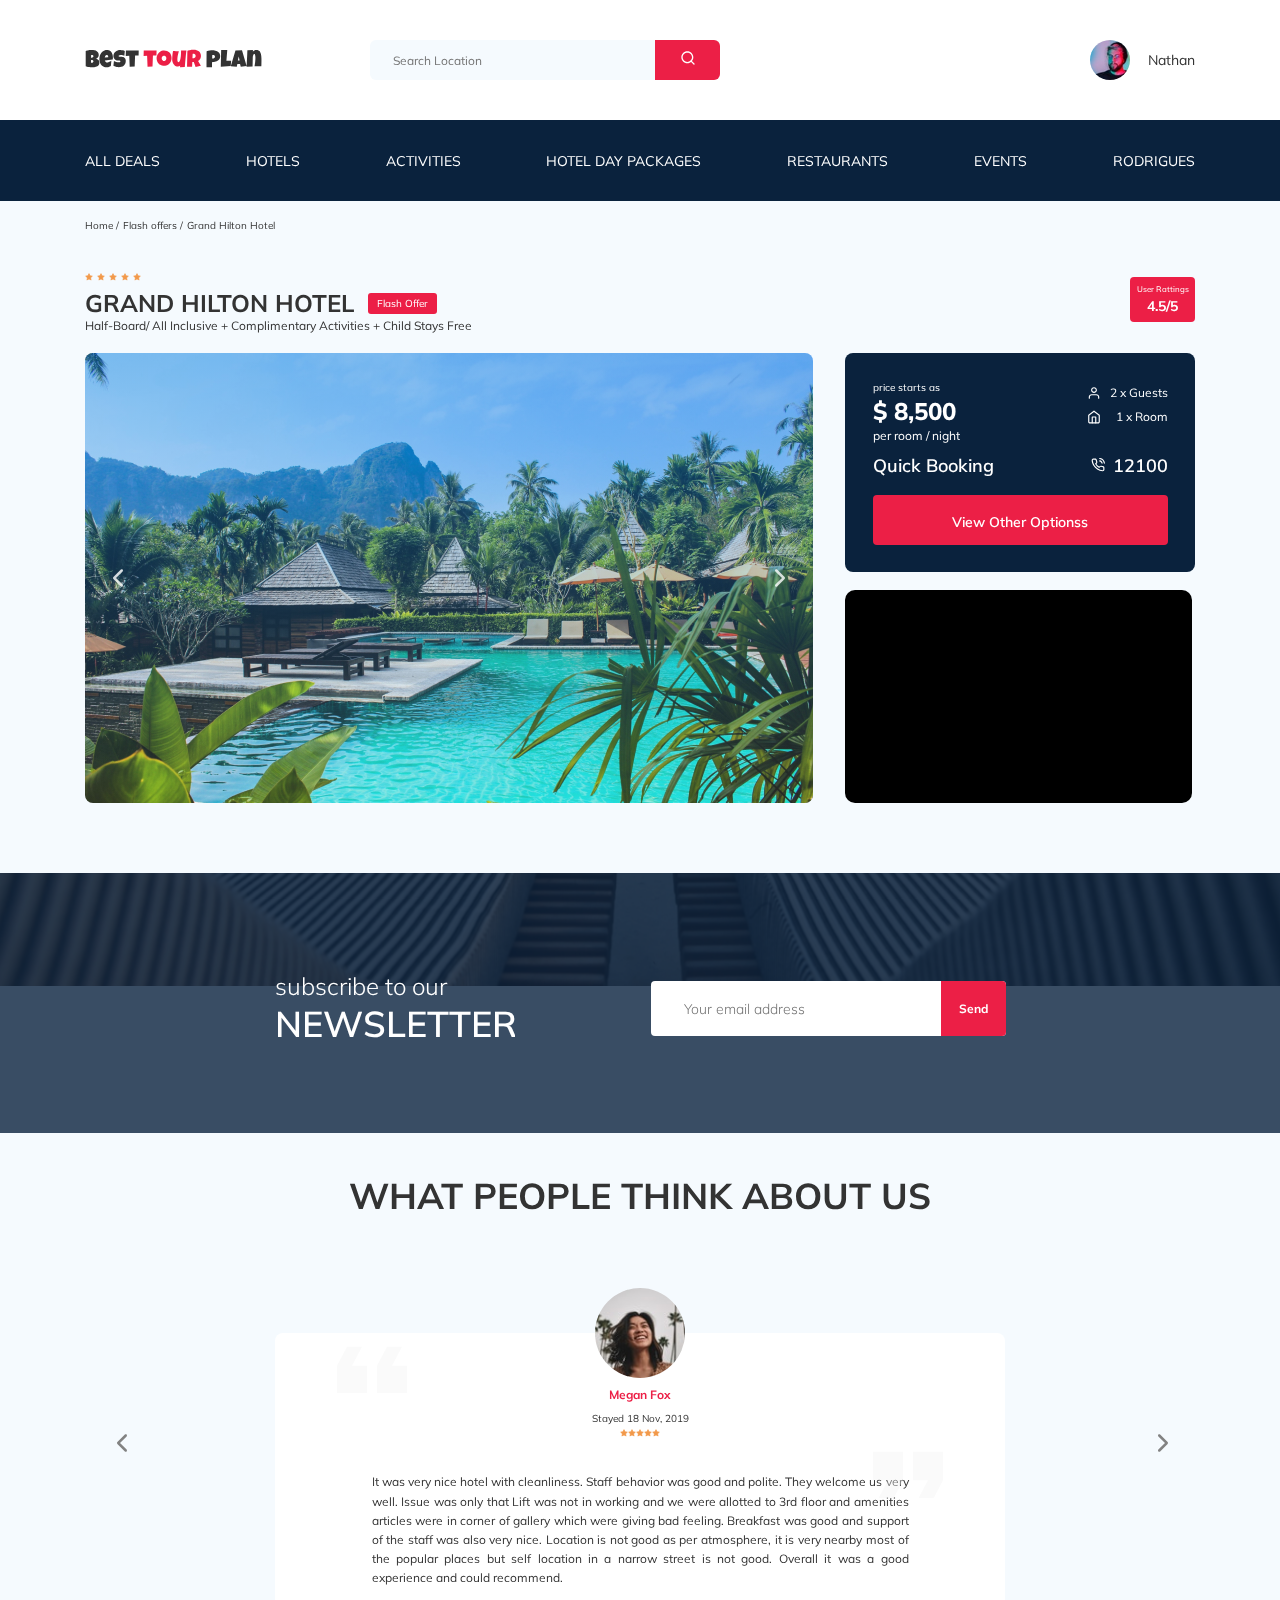
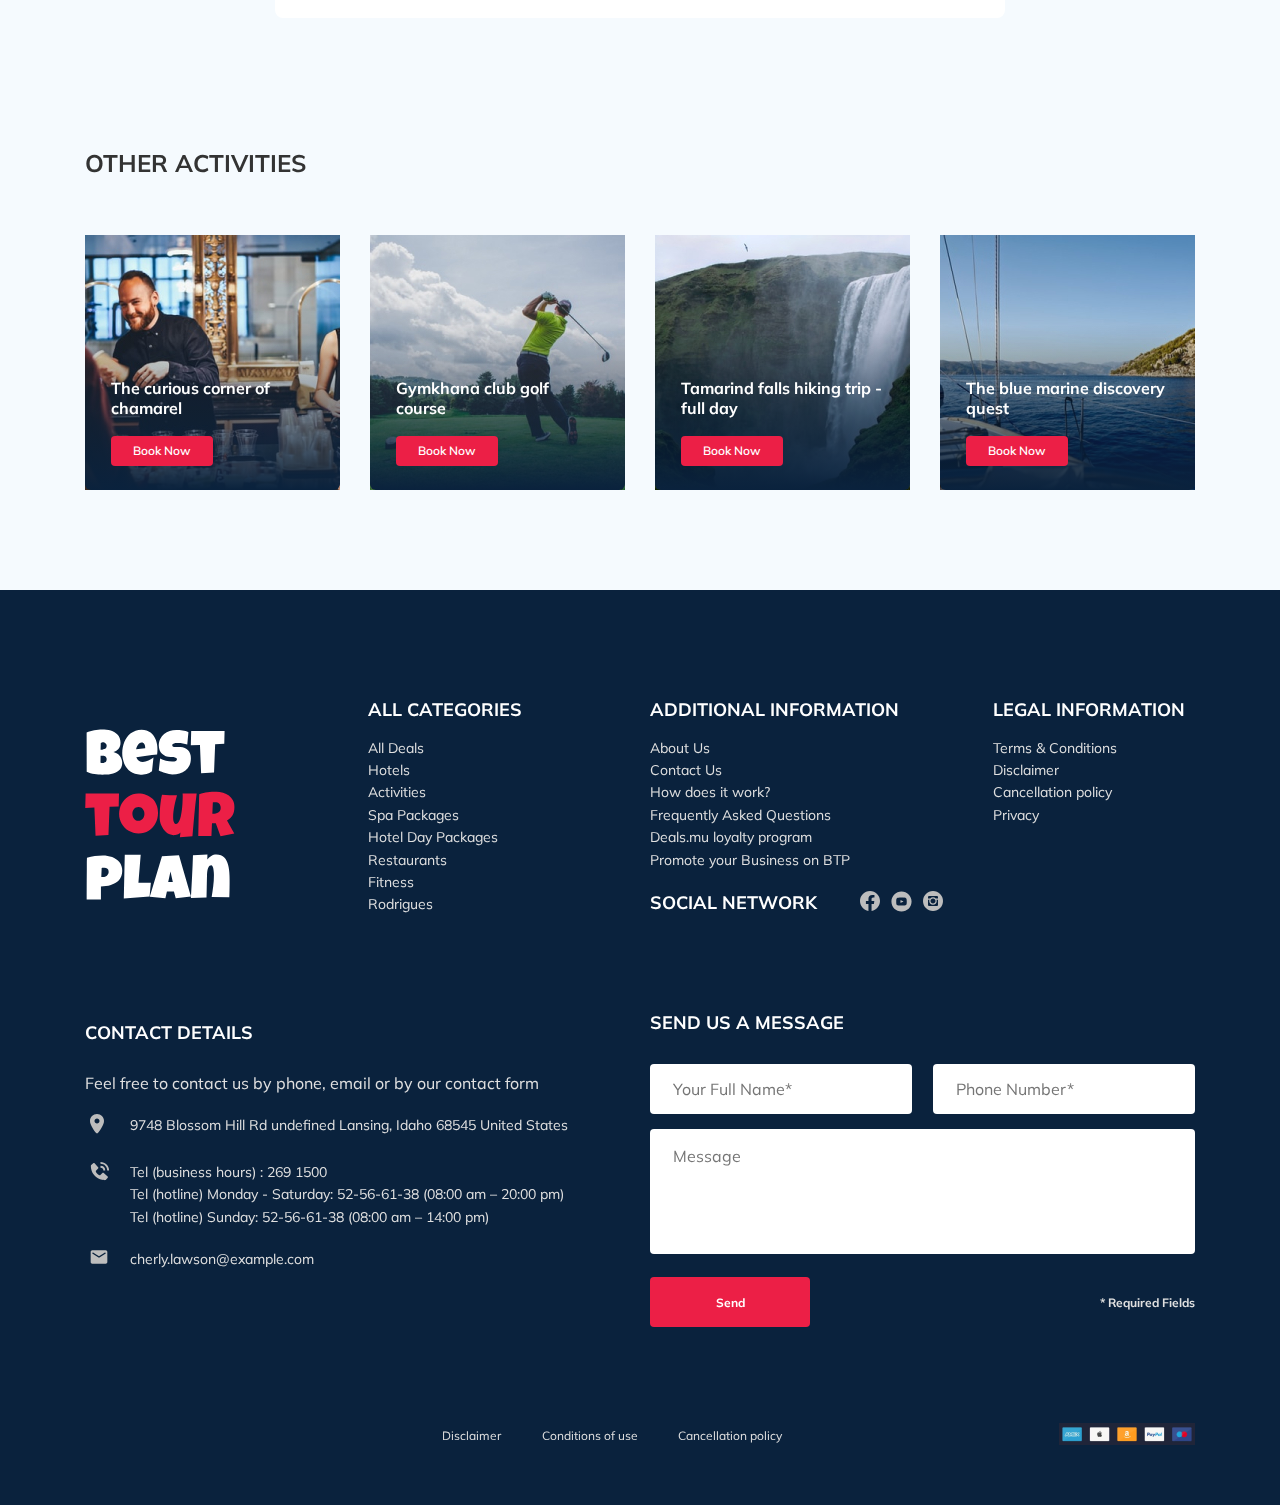
<file: index.html>
<!DOCTYPE html>
<html lang="en">
<head>
  <meta charset="UTF-8">
  <meta http-equiv="X-UA-Compatible" content="IE=edge">
  <meta name="viewport" content="width=device-width, initial-scale=1.0">
  <script src="https://api-maps.yandex.ru/2.1/?apikey=ваш API-ключ&lang=ru_RU" type="text/javascript">
  </script>
  <link rel="shortcut icon" type="image/jpg" href="image/favicon.png">
  <link rel="preconnect" href="https://fonts.gstatic.com">
  <link href="https://fonts.googleapis.com/css2?family=Mulish:wght@400;700&family=Nunito:wght@400;600;700;800&display=swap" rel="stylesheet">
  <link rel="stylesheet" href="css/swiper-bundle.min.css">
  <link rel="stylesheet" href="css/style.css">
  <title>Best Tour Plan - Otel Booking</title>
</head>
<body>
  <header class="navbar navbar--mobile_fixed">
    <div class="container">
      <div class="navbar-top">
        <a href="#" class="logo"><img src="image/horizontal-Logo.svg" alt="Logo" class="logo"></a>


        <form action="#" class="search navbar__search navbar__search--mobile-hidden">
          <input type="text" class="search__input" placeholder="Search Location">
          <button class="search__button"><img src="image/search.svg" alt="search"></button>
        </form>
        <!-- /search -->

        <a href="#" class="user navbar__user navbar__user--mobile-hidden">
          <img src="image/avatar.jpg" alt="avatar: Nathan" class="user__avatar">
          <span class="user__name">Nathan</span>
        </a>
        <!-- /.user -->
        <button class="menu-button navbar-top-menu-button">
          <span class="menu-button__line"></span>
          <span class="menu-button__line"></span>
          <span class="menu-button__line"></span>
        </button>
      </div>
      <!-- hedaer__top -->
    </div>
    <div class="navbar__bottom">
      <div class="container">
        <nav>
          <ul class="navbar__menu">
            <li class="navbar__menu-item navbar__menu-item--mobile-visible">
              <a href="#" class="user navbar__user navbar__user--mobile-visible">
                <img src="image/avatar.jpg" alt="avatar: Nathan" class="user__avatar">
                <span class="user__name user__name--light">Nathan</span>
              </a>
            </li>
            <li class="navbar__menu-item navbar__menu-item--mobile-visible">
              <form action="#" class="search navbar__search navbar__search--mobile-visible">
                <input type="text" class="search__input" placeholder="Search Location">
                <button class="search__button"><img src="image/search.svg" alt="search"></button>
              </form>
            </li>
            <li class="navbar__menu-item">
              <a href="" class="navbar__menu-link">All Deals</a>
            </li>
            <li class="navbar__menu-item">
              <a href="" class="navbar__menu-link">Hotels</a>
            </li>
            <li class="navbar__menu-item">
              <a href="" class="navbar__menu-link">Activities</a>
            </li>
            <li class="navbar__menu-item">
              <a href="" class="navbar__menu-link">Hotel Day Packages</a>
            </li>
            <li class="navbar__menu-item">
              <a href="" class="navbar__menu-link">Restaurants</a>
            </li>
            <li class="navbar__menu-item">
              <a href="" class="navbar__menu-link">Events</a>
            </li>
            <li class="navbar__menu-item">
              <a href="" class="navbar__menu-link">Rodrigues</a>
            </li>
          </ul>
        </nav>
      </div>
    </div>
    <!-- /.navbar__container -->
  </header>
  <nav class="breadcrump">
    <div class="container">
      <ul class="breadcrump__list">
        <li class="breadcrump__list-item">
          <a href="" class="breadcrump__list-link">Home</a>
        </li>
        <li class="breadcrump__list-item">
          <a href="" class="breadcrump__list-link">Flash offers</a>
        </li>
        <li class="breadcrump__list-item">
          Grand Hilton Hotel
        </li>
      </ul>
    </div>
    <!-- /.container -->
  </nav>
  <!-- /.breadcrump -->
  <section class="hotel">
    <div class="container">
      <div class="hotel__info">
        <div class="hotel__info-text">
          <div class="hotel__wrapper">
            <div class="stars">
              <img src="image/Star.svg" alt="star" class="star">
              <img src="image/Star.svg" alt="star" class="star">
              <img src="image/Star.svg" alt="star" class="star">
              <img src="image/Star.svg" alt="star" class="star">
              <img src="image/Star.svg" alt="star" class="star">
            </div>
            <h1 class="hotel__name hotel__info-name">GRAND HILTON HOTEL</h1>
            <span class="offer hotel__info-offer">Flash Offer</span>
          </div>
          <p class="hotel__description hotel__info-description">Half-Board/ All Inclusive + Complimentary Activities + Child Stays Free</p>
        </div>
        <div class="rating hotel__info-rating">
          <span class="rating__text">User Rattings</span>
          <span class="rating__counter">4.5/5</span>
        </div>
      </div>
      <div class="hotel__grid">
        <!-- Slider main container -->
        <div class="swiper-container hotel-slider hotel__slider">
          <!-- Additional required wrapper -->
          <div class="swiper-wrapper">
            <!-- Slides -->
            <div class="swiper-slide hotel__swiper-item"><img class="hotel__slider-img" src="image/slider.jpg" alt="slider photo"></div>
            <div class="swiper-slide hotel__swiper-item"><img class="hotel__slider-img" src="image/slider.jpg" alt="slider photo"></div>
            <div class="swiper-slide hotel__swiper-item"><img class="hotel__slider-img" src="image/slider.jpg" alt="slider photo"></div>
          </div>
          <!-- If we need navigation buttons -->
          <button class="hotel-slider__button hotel-slider__button--pref"></button>
          <button class="hotel-slider__button hotel-slider__button--next"></button>
        </div>
        <!-- /swiper-container -->
        <div class="hotel__right">
          <div class="booking">
            <div class="booking__info">
              <div class="booking__price">
                <span class="booking__start">price starts as</span>
                <strong class="booking__pricetag">$ 8,500</strong>
                <span class="booking__per-room">per room / night</span>
              </div>
              <!-- /.booking -->
              <div class="booking__room">
                <div class="booking__text">
                  <img src="image/booking/user.svg" alt="user" class="booking__icon">
                  <span class="booking__description">2 x Guests</span>
                </div>
                <div class="booking__text">
                  <img src="image/booking/home.svg" alt="room" class="booking__icon">
                  <span class="booking__description">1 x Room</span>
                </div>
              </div>
            </div>
            <!-- /.booking__info -->
            <div class="booking__call-center">
              <span class="booking__heading">Quick Booking</span>
              <a href="tel:12100" class="booking__number">
                <img src="image/booking/phone-call.svg" alt="call">
                <span class="booking__num">12100</span>
              </a>
            </div>
            <button data-toggle="modal" data-href="#booking-modal" class="booking__button button">View Other Optionss</button>
  
            <!-- /.booking__call-center -->
          </div>
          <!-- /.booking -->
          <div class="map" id="map">
          </div>
          <!-- /.map -->
        </div>
        <!-- /.hotel__right -->
      </div>
      <!-- /.hotel__grid -->
      </div>
  </section>
  <section class="newsletter" data-parallax="scroll" data-image-src="image/newsletter.jpg">
    <div class="newsletter__wrapper">
      <h2 class="newsletter__title">
        subscribe to our
        <span class="newsletter__title-strong">Newsletter</span>
      </h2>
      <form action="send.php" method="POST" class="subscribe newsletter__subscribe">
        <input name="email" type="text" class="subscribe__input" placeholder="Your email address">
        <button class="subscribe__button" type="submit">Send</button>
      </form>
    </div>
    <!-- /.newsletter-wrapper -->
  </section>
  <section class="reviews">
    <div class="container">
      <h2 class="reviews__title">What people think about us</h2>
      <div class="swiper-container reviews-slider">
        <div class="swiper-wrapper">
          <div class="swiper-slide">
            <div class="reviews-slider__item">
              <div class="reviews-slider__profile">
                <img src="image/reviews-avatar.jpg" alt="avatar" class="reviews-slider-avatar">
                <h3 class="reviews-slider__username">Megan Fox</h3>
                <span class="reviews-slider__date">Stayed 18 Nov, 2019</span>
                <div class="reviews-slider__rating">
                  <img src="image/Star.svg" alt="star" class="star">
                  <img src="image/Star.svg" alt="star" class="star">
                  <img src="image/Star.svg" alt="star" class="star">
                  <img src="image/Star.svg" alt="star" class="star">
                  <img src="image/Star.svg" alt="star" class="star">
                </div>
                <!-- /.reviews-slider__rating -->
              </div>
              <!-- /.review-slide__profile -->
              <p class="reviews-slider__text">
                It was very nice hotel with cleanliness. Staff behavior was good and polite. They welcome us very well. Issue was only that Lift was not in working and we were allotted to 3rd floor and amenities articles were in corner of gallery which were giving bad feeling. Breakfast was good and support of the staff was also very nice. Location is not good as per atmosphere, it is very nearby most of the popular places but self location in a narrow street is not good. Overall it was a good experience and could recommend. 
              </p>
            </div>
            <!-- /.review-slide__item -->
          </div>
          <!-- /.swiper-slide -->
          <div class="swiper-slide">
            <div class="reviews-slider__item">
              <div class="reviews-slider__profile">
                <img src="image/reviews-avatar-2.jpg" alt="avatar" class="reviews-slider-avatar">
                <h3 class="reviews-slider__username">Steven Micchal</h3>
                <span class="reviews-slider__date">Stayed 15 Feb, 2018</span>
                <div class="reviews-slider__rating">
                  <img src="image/Star.svg" alt="star" class="star">
                  <img src="image/Star.svg" alt="star" class="star">
                  <img src="image/Star.svg" alt="star" class="star">
                  <img src="image/Star.svg" alt="star" class="star">
                  <img src="image/Star.svg" alt="star" class="star">
                </div>
                <!-- /.reviews-slider__rating -->
              </div>
              <!-- /.review-slide__profile -->
              <p class="reviews-slider__text">
                It was very nice hotel with cleanliness. Staff behavior was good and polite. They welcome us very well. Issue was only that Lift was not in working and we were allotted to 3rd floor and amenities articles were in corner of gallery which were giving bad feeling. Breakfast was good and support of the staff was also very nice. Location is not good as per atmosphere, it is very nearby most of the popular places but self location in a narrow street is not good. Overall it was a good experience and could recommend. 
              </p>
            </div>
            <!-- /.review-slide__item -->
          </div>
          <!-- /.swiper-slide -->
          <div class="swiper-slide">
            <div class="reviews-slider__item">
              <div class="reviews-slider__profile">
                <img src="image/reviews-avatar-3.jpg" alt="avatar" class="reviews-slider-avatar">
                <h3 class="reviews-slider__username">Brandin Cold</h3>
                <span class="reviews-slider__date">Stayed 23 Apr, 2018</span>
                <div class="reviews-slider__rating">
                  <img src="image/Star.svg" alt="star" class="star">
                  <img src="image/Star.svg" alt="star" class="star">
                  <img src="image/Star.svg" alt="star" class="star">
                  <img src="image/Star.svg" alt="star" class="star">
                  <img src="image/Star.svg" alt="star" class="star">
                </div>
                <!-- /.reviews-slider__rating -->
              </div>
              <!-- /.review-slide__profile -->
              <p class="reviews-slider__text">
                It was very nice hotel with cleanliness. Staff behavior was good and polite. They welcome us very well. Issue was only that Lift was not in working and we were allotted to 3rd floor and amenities articles were in corner of gallery which were giving bad feeling. Breakfast was good and support of the staff was also very nice. Location is not good as per atmosphere, it is very nearby most of the popular places but self location in a narrow street is not good. Overall it was a good experience and could recommend. 
              </p>
            </div>
            <!-- /.review-slide__item -->
          </div>
          <!-- /.swiper-slide -->
        </div>
        <!-- /.preview-wrapper -->
        <button class="reviews-slider__button reviews-slider__button--prev"></button>
        <button class="reviews-slider__button reviews-slider__button--next"></button>
      </div>
      <!-- /.preview-sliders -->
          </div>
          <!-- /.container -->
  </section>
  <!-- /.newsletter -->
  <section class="activities">
    <div class="container">
      <h2 class="activities__title">
        Other Activities
      </h2>
      <div class="activities-wrapper">
        <div class="card activities-card">
          <img class="image card__img" src="image/activities-1.jpg" alt="The curious corner 
          of chamarel">
          <h3 class="card__title">The curious corner 
            of chamarel</h3>
          <button data-toggle="modal" data-href="#booking-modal" class="card__button">Book Now</button>
        </div>
        <!-- /.card -->
        <div class="card activities-card">
          <img class="image card__img" src="image/activities-2.jpg" alt="Gymkhana club golf
          course">
          <h3 class="card__title">Gymkhana club golf
            course</h3>
          <button data-toggle="modal" data-href="#booking-modal" class="card__button">Book Now</button>
        </div>
        <!-- /.card -->
        <div class="card activities-card">
          <img class="image card__img" src="image/activities-3.jpg" alt="Tamarind falls hiking trip - full day">
          <h3 class="card__title">Tamarind falls hiking trip - full day </h3>
          <button data-toggle="modal" data-href="#booking-modal" class="card__button">Book Now</button>
        </div>
        <!-- /.card -->
        <div class="card activities-card">
          <img class="image card__img" src="image/activities-4.jpg" alt="The blue marine discovery quest">
          <h3 class="card__title">The blue marine discovery quest</h3>
          <button data-toggle="modal" data-href="#booking-modal" class="card__button">Book Now</button>
        </div>
        <!-- /.card -->
      </div>
      <!-- /.activities-wrapper -->
    </div>
    <!-- /.container -->
  </section>
  <footer class="footer">
    <div class="container">
      <div class="footer-wrapper">
        <img src="image/vertical-logo.svg" alt="Logo: Best Tour plan" class="logo footer__logo">
        <div class="footer__lits footer__categories">
          <div class="footer__title">ALL CATEGORIES
          </div>
          <ul class="footer__ul">
            <li class="footer__item"><a href="#" class="footer__link">All Deals
            </a></li>
            <li class="footer__item"><a href="#" class="footer__link">Hotels
            </a></li>
            <li class="footer__item"><a href="#" class="footer__link">Activities </a></li>
            <li class="footer__item"><a href="#" class="footer__link">Spa Packages</a></li>
            <li class="footer__item"><a href="#" class="footer__link">Hotel Day Packages</a></li>
            <li class="footer__item"><a href="#" class="footer__link">Restaurants</a></li>
            <li class="footer__item"><a href="#" class="footer__link">Fitness</a></li>
            <li class="footer__item"><a href="#" class="footer__link">Rodrigues</a></li>
          </ul>
          <!-- /.footer__ul -->
        </div>      
        <!-- /.footer__list -->
        <div class="footer__lits footer__additional">
          <div class="footer__title">ADDITIONAL INFORMATION</div>
          <ul class="footer__ul">
            <li class="footer__item"><a href="#" class="footer__link">About Us
            </a></li>
            <li class="footer__item"><a href="#" class="footer__link">Contact Us
            </a></li>
            <li class="footer__item"><a href="#" class="footer__link">How does it work?
            </a></li>
            <li class="footer__item"><a href="#" class="footer__link">Frequently Asked Questions</a></li>
            <li class="footer__item"><a href="#" class="footer__link">Deals.mu loyalty program
            </a></li>
            <li class="footer__item"><a href="#" class="footer__link">Promote your Business on BTP</a></li>
          </ul>
          <!-- /.footer__ul -->
        </div>      
        <!-- /.footer__list --> 
        <div class="footer__social-network">
          <div class="footer__title footer__title--inline">Social Network</div>
          <div class="footer__social-links">
            <a href="https://www.facebook.com/" class="footer__social-link">
              <img src="image/social-hubs/facebook.svg" alt="facebok">
            </a>
            <a href="https://www.youtube.com" class="footer__social-link">
              <img src="image/social-hubs/youtube.svg" alt="youtube">
            </a>
            <a href="https://www.instagram.com" class="footer__social-link">
              <img src="image/social-hubs/instagram.svg" alt="instagram">
            </a>
          </div>
        </div>
        <!-- /footer__social-network -->
        <div class="footer__list footer__legal">
          <h3 class="footer__title">LEGAL INFORMATION</h3>
          <ul class="footer__ul">
            <li class="footer__item"><a href="#" class="footer__link">Terms & Conditions</a></li>
            <li class="footer__item"><a href="#" class="footer__link">Disclaimer</a></li>
            <li class="footer__item"><a href="#" class="footer__link">Cancellation policy</a></li>
            <li class="footer__item"><a href="#" class="footer__link">Privacy</a></li>
          </ul>
          <!-- /.footer__ul -->
        </div>
        <!-- /.footer__list -->
        <div class="footer__contact-details">
          <h3 class="footer__title footer__title--mb-3">Contact Details</h3>
          <p class="footer__text">
            Feel free to contact us by phone, email or by our contact form
          </p>
          <ul class="footer__list footer__contact-list">
            <li class="footer__item footer__item--mb-2">
              <div class="footer__icon-wrapper">
                <img class="footer__icon" src="image/footer-list/map-marker.svg" alt="icon: phone-call">
              </div>
              9748 Blossom Hill Rd undefined Lansing, Idaho 68545 United States
            </li>
            <li class="footer__item footer__item--mb-2">
              <div class="footer__icon-wrapper">
                <img class="footer__icon" src="image/footer-list/phone-call.svg" alt="icon: phone-call">
              </div>
              <span class="phone__num">
                Tel (business hours) : <a href="tel:269 1500" class="phone__num-link">269 1500</a> <br>
                Tel (hotline) Monday - Saturday: <a href="tel:52-56-61-38" class="phone__num-link">52-56-61-38</a> (08:00 am – 20:00 pm) <br>
                Tel (hotline) Sunday: <a href="tel:52-56-61-38" class="phone__num-link">52-56-61-38</a> (08:00 am – 14:00 pm)
              </span>
              </li>
            <li class="footer__item footer__item--mb-2">
              <div class="footer__icon-wrapper">
                <img class="footer__icon" src="image/footer-list/email.svg" alt="icon: email">
              </div>
              <a href="mailto:cherly.lawson@example.com" class="phone__num-link">cherly.lawson@example.com</a>
            </li>
          </ul>
        </div>
        <!-- /.footer__contact-details -->
        <div class="footer__contact-form">
          <h3 class="footer__title footer__title--mb-3">Send us a message</h3>
          <form action="send.php" method="POST" class="form footer__form">
            <input 
            type="text" 
            class="input footer__input"
            placeholder="Your Full Name*"
            name="name"
            ><input 
            type="text" 
            class="input footer__input"
            placeholder="Phone Number*"
            name="phone"
            >
            <textarea placeholder="Message" cols="30" rows="10" class="message footer__message" name="message"></textarea>
            <button class="button footer__button" type="submit">Send</button>
            <span class="footer__info">* Required Fields</span>
          </form>
        </div>
      </div>
      <!-- /.footer-wrapper -->
      <div class="footer__conditions">
          <ul class="footer__list footer__conditions-list">
            <li class="footer__item footer__conditions-list-item"><a href="#" class="footer__conditions-link">Disclaimer</a></li>
            <li class="footer__item footer__conditions-list-item"><a href="#" class="footer__conditions-link">Conditions of use</a></li>
            <li class="footer__item footer__conditions-list-item"><a href="#" class="footer__conditions-link">Cancellation policy</a></li>
          </ul>
          <div class="footer__cards">
            <img src="image/footer-conditions/footer-cards.png" alt="Cards">
          </div>
        </div>
      <!-- /.container -->
    </div>
  </footer>
  <div class="modal" id="booking-modal">
    <div class="modal__overlay"></div>
    <!-- /.modal__overlay -->
    <div class="modal__dialog">
      <a href="#" class="modal__close">
        <img src="image/modal/close.svg" alt="icon: close">
      </a>
      <h3 class="modal__title footer__title--mb-3">Booking</h3>
      <form action="send.php" method="POST" class="form modal__form">
        <input 
        type="text" 
        class="input modal__input"
        placeholder="Your Full Name*"
        name="name"
        >
        <input 
        type="text" 
        class="input modal__input"
        placeholder="Phone Number*"
        name="phone"
        >
        <input 
        type="text" 
        class="input modal__input"
        placeholder="Email*"
        name="email"
        >
        <textarea placeholder="Message" cols="30" rows="10" class="message modal__message" name="message"></textarea>
        <button class="button modal__button" type="submit">Send</button>
        <span class="modal__info">* Required Fields</span>
      </form>
    </div>
    <!-- /.modal__dialog -->
  </div>
  <!-- /.modal -->
  <script src="js/jquery-3.6.0.min.js"></script>
  <script src="js/swiper-bundle.min.js"></script>
  <script src="js/main.js"></script>
  <script src="https://ajax.googleapis.com/ajax/libs/jquery/1.11.0/jquery.min.js"></script>
  <script src="js/parallax.min.js"></script>
</body>
</html>
</file>
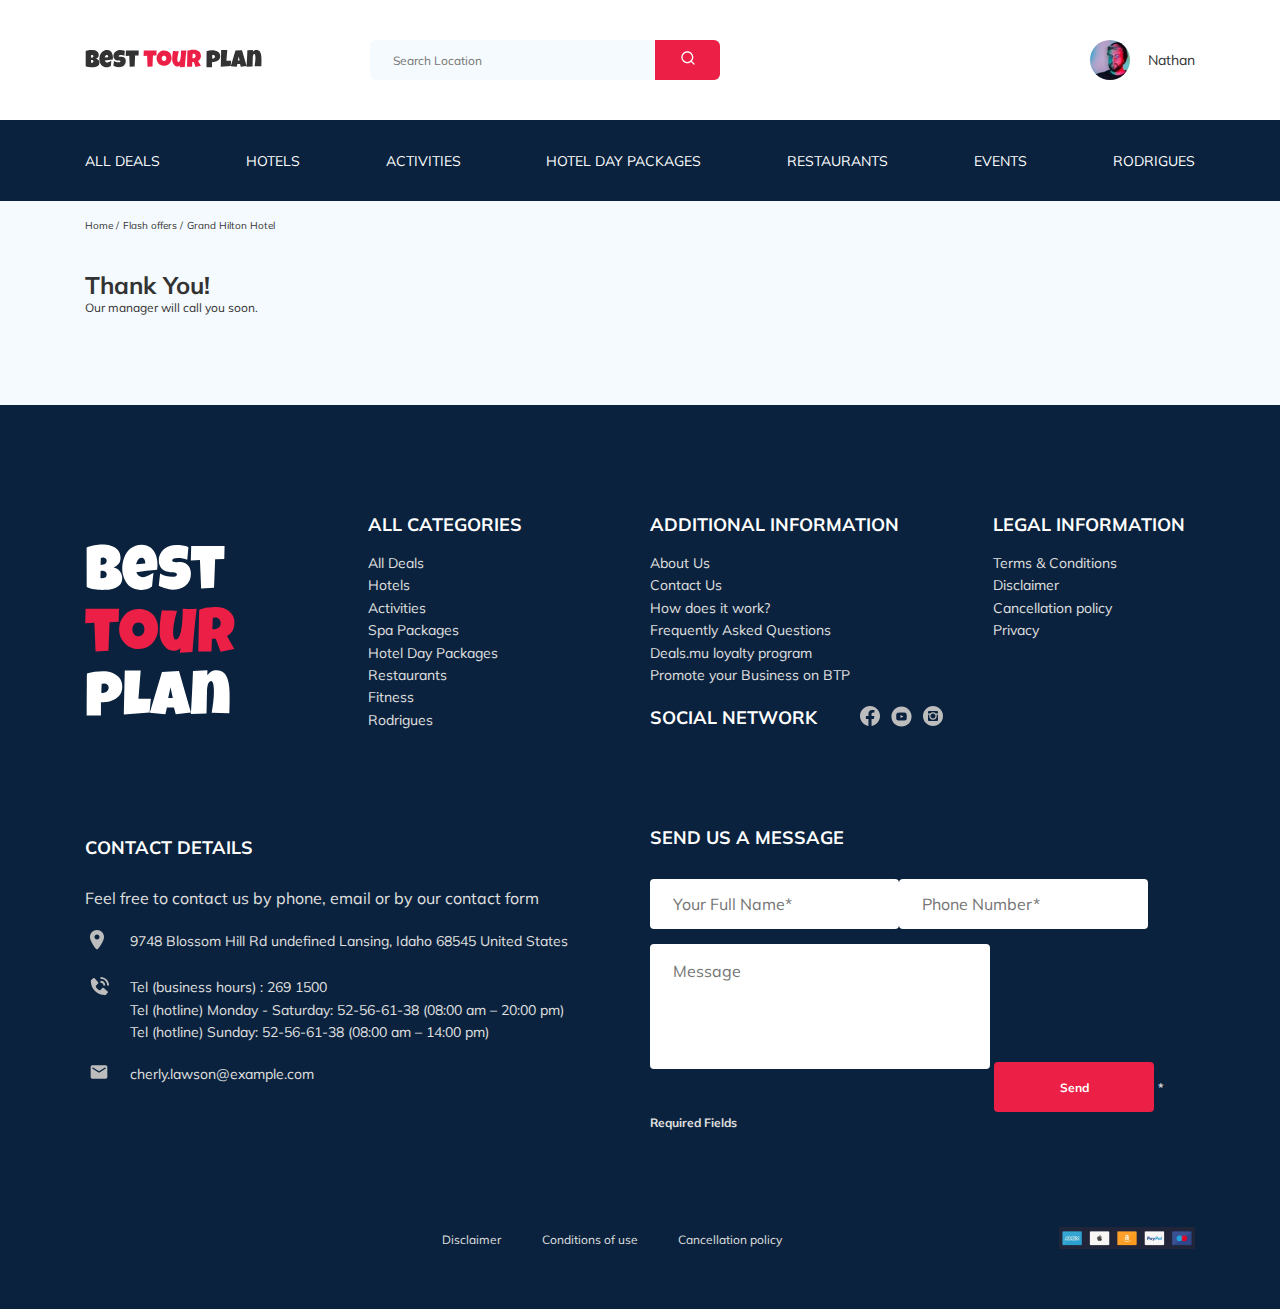
<file: thankyou.html>
<!DOCTYPE html>
<html lang="en">
<head>
  <meta charset="UTF-8">
  <meta http-equiv="X-UA-Compatible" content="IE=edge">
  <meta name="viewport" content="width=device-width, initial-scale=1.0">
  <link rel="shortcut icon" type="image/jpg" href="image/favicon.png">
  <link rel="preconnect" href="https://fonts.gstatic.com">
  <link href="https://fonts.googleapis.com/css2?family=Mulish:wght@400;700&family=Nunito:wght@400;600;700;800&display=swap" rel="stylesheet">
  <link rel="stylesheet" href="css/swiper-bundle.min.css">
  <link rel="stylesheet" href="css/style.css">
  <title>Best Tour Plan - Otel Booking</title>
</head>
<body>
  <header class="navbar navbar--mobile_fixed">
    <div class="container">
      <div class="navbar-top">
        <a href="#" class="logo"><img src="image/horizontal-Logo.svg" alt="Logo" class="logo"></a>


        <form action="#" class="search navbar__search navbar__search--mobile-hidden">
          <input type="text" class="search__input" placeholder="Search Location">
          <button class="search__button"><img src="image/search.svg" alt="search"></button>
        </form>
        <!-- /search -->

        <a href="#" class="user navbar__user navbar__user--mobile-hidden">
          <img src="image/avatar.jpg" alt="avatar: Nathan" class="user__avatar">
          <span class="user__name">Nathan</span>
        </a>
        <!-- /.user -->
        <button class="menu-button navbar-top-menu-button">
          <span class="menu-button__line"></span>
          <span class="menu-button__line"></span>
          <span class="menu-button__line"></span>
        </button>
      </div>
      <!-- hedaer__top -->
    </div>
    <div class="navbar__bottom">
      <div class="container">
        <nav>
          <ul class="navbar__menu">
            <li class="navbar__menu-item navbar__menu-item--mobile-visible">
              <a href="#" class="user navbar__user navbar__user--mobile-visible">
                <img src="image/avatar.jpg" alt="avatar: Nathan" class="user__avatar">
                <span class="user__name user__name--light">Nathan</span>
              </a>
            </li>
            <li class="navbar__menu-item navbar__menu-item--mobile-visible">
              <form action="#" class="search navbar__search navbar__search--mobile-visible">
                <input type="text" class="search__input" placeholder="Search Location">
                <button class="search__button"><img src="image/search.svg" alt="search"></button>
              </form>
            </li>
            <li class="navbar__menu-item">
              <a href="" class="navbar__menu-link">All Deals</a>
            </li>
            <li class="navbar__menu-item">
              <a href="" class="navbar__menu-link">Hotels</a>
            </li>
            <li class="navbar__menu-item">
              <a href="" class="navbar__menu-link">Activities</a>
            </li>
            <li class="navbar__menu-item">
              <a href="" class="navbar__menu-link">Hotel Day Packages</a>
            </li>
            <li class="navbar__menu-item">
              <a href="" class="navbar__menu-link">Restaurants</a>
            </li>
            <li class="navbar__menu-item">
              <a href="" class="navbar__menu-link">Events</a>
            </li>
            <li class="navbar__menu-item">
              <a href="" class="navbar__menu-link">Rodrigues</a>
            </li>
          </ul>
        </nav>
      </div>
    </div>
    <!-- /.navbar__container -->
  </header>
  <nav class="breadcrump">
    <div class="container">
      <ul class="breadcrump__list">
        <li class="breadcrump__list-item">
          <a href="" class="breadcrump__list-link">Home</a>
        </li>
        <li class="breadcrump__list-item">
          <a href="" class="breadcrump__list-link">Flash offers</a>
        </li>
        <li class="breadcrump__list-item">
          Grand Hilton Hotel
        </li>
      </ul>
    </div>
    <!-- /.container -->
  </nav>
  <!-- /.breadcrump -->
  <section class="hotel">
    <div class="container">
      <div class="hotel__info">
        <div class="hotel__info-text">
          <div class="hotel__wrapper">
            <h1 class="hotel__name hotel__info-name">Thank You!</h1>
          </div>
          <p class="hotel__description hotel__info-description">Our manager will call you soon.</p>
        </div>
      </div>
      </div>
  </section>

  <footer class="footer">
    <div class="container">
      <div class="footer-wrapper">
        <img src="image/vertical-logo.svg" alt="Logo: Best Tour plan" class="logo footer__logo">
        <div class="footer__lits footer__categories">
          <div class="footer__title">ALL CATEGORIES
          </div>
          <ul class="footer__ul">
            <li class="footer__item"><a href="#" class="footer__link">All Deals
            </a></li>
            <li class="footer__item"><a href="#" class="footer__link">Hotels
            </a></li>
            <li class="footer__item"><a href="#" class="footer__link">Activities </a></li>
            <li class="footer__item"><a href="#" class="footer__link">Spa Packages</a></li>
            <li class="footer__item"><a href="#" class="footer__link">Hotel Day Packages</a></li>
            <li class="footer__item"><a href="#" class="footer__link">Restaurants</a></li>
            <li class="footer__item"><a href="#" class="footer__link">Fitness</a></li>
            <li class="footer__item"><a href="#" class="footer__link">Rodrigues</a></li>
          </ul>
          <!-- /.footer__ul -->
        </div>      
        <!-- /.footer__list -->
        <div class="footer__lits footer__additional">
          <div class="footer__title">ADDITIONAL INFORMATION</div>
          <ul class="footer__ul">
            <li class="footer__item"><a href="#" class="footer__link">About Us
            </a></li>
            <li class="footer__item"><a href="#" class="footer__link">Contact Us
            </a></li>
            <li class="footer__item"><a href="#" class="footer__link">How does it work?
            </a></li>
            <li class="footer__item"><a href="#" class="footer__link">Frequently Asked Questions</a></li>
            <li class="footer__item"><a href="#" class="footer__link">Deals.mu loyalty program
            </a></li>
            <li class="footer__item"><a href="#" class="footer__link">Promote your Business on BTP</a></li>
          </ul>
          <!-- /.footer__ul -->
        </div>      
        <!-- /.footer__list --> 
        <div class="footer__social-network">
          <div class="footer__title footer__title--inline">Social Network</div>
          <div class="footer__social-links">
            <a href="https://www.facebook.com/" class="footer__social-link">
              <img src="image/social-hubs/facebook.svg" alt="facebok">
            </a>
            <a href="https://www.youtube.com" class="footer__social-link">
              <img src="image/social-hubs/youtube.svg" alt="youtube">
            </a>
            <a href="https://www.instagram.com" class="footer__social-link">
              <img src="image/social-hubs/instagram.svg" alt="instagram">
            </a>
          </div>
        </div>
        <!-- /footer__social-network -->
        <div class="footer__list footer__legal">
          <h3 class="footer__title">LEGAL INFORMATION</h3>
          <ul class="footer__ul">
            <li class="footer__item"><a href="#" class="footer__link">Terms & Conditions</a></li>
            <li class="footer__item"><a href="#" class="footer__link">Disclaimer</a></li>
            <li class="footer__item"><a href="#" class="footer__link">Cancellation policy</a></li>
            <li class="footer__item"><a href="#" class="footer__link">Privacy</a></li>
          </ul>
          <!-- /.footer__ul -->
        </div>
        <!-- /.footer__list -->
        <div class="footer__contact-details">
          <h3 class="footer__title footer__title--mb-3">Contact Details</h3>
          <p class="footer__text">
            Feel free to contact us by phone, email or by our contact form
          </p>
          <ul class="footer__list footer__contact-list">
            <li class="footer__item footer__item--mb-2">
              <div class="footer__icon-wrapper">
                <img class="footer__icon" src="image/footer-list/map-marker.svg" alt="icon: phone-call">
              </div>
              9748 Blossom Hill Rd undefined Lansing, Idaho 68545 United States
            </li>
            <li class="footer__item footer__item--mb-2">
              <div class="footer__icon-wrapper">
                <img class="footer__icon" src="image/footer-list/phone-call.svg" alt="icon: phone-call">
              </div>
              <span class="phone__num">
                Tel (business hours) : <a href="#" class="phone__num-link">269 1500</a> <br>
                Tel (hotline) Monday - Saturday: <a href="#" class="phone__num-link">52-56-61-38</a> (08:00 am – 20:00 pm) <br>
                Tel (hotline) Sunday: <a href="#" class="phone__num-link">52-56-61-38</a> (08:00 am – 14:00 pm)
              </span>
              </li>
            <li class="footer__item footer__item--mb-2">
              <div class="footer__icon-wrapper">
                <img class="footer__icon" src="image/footer-list/email.svg" alt="icon: email">
              </div>
              cherly.lawson@example.com
            </li>
          </ul>
        </div>
        <!-- /.footer__contact-details -->
        <div class="footer__contact-form">
          <h3 class="footer__title footer__title--mb-3">Send us a message</h3>
          <form action="send.php" method="POST" class="footer__form">
            <input 
            type="text" 
            class="input footer__input"
            placeholder="Your Full Name*"
            name="name"
            ><input 
            type="text" 
            class="input footer__input"
            placeholder="Phone Number*"
            name="phone"
            >
            <textarea placeholder="Message" cols="30" rows="10" class="message footer__message" name="message"></textarea>
            <button class="button footer__button" type="submit">Send</button>
            <span class="footer__info">* Required Fields</span>
          </form>
        </div>
      </div>
      <!-- /.footer-wrapper -->
      <div class="footer__conditions">
          <ul class="footer__list footer__conditions-list">
            <li class="footer__item footer__conditions-list-item"><a href="#" class="footer__conditions-link">Disclaimer</a></li>
            <li class="footer__item footer__conditions-list-item"><a href="#" class="footer__conditions-link">Conditions of use</a></li>
            <li class="footer__item footer__conditions-list-item"><a href="#" class="footer__conditions-link">Cancellation policy</a></li>
          </ul>
          <div class="footer__cards">
            <img src="image/footer-conditions/footer-cards.png" alt="Cards">
          </div>
        </div>
      <!-- /.container -->
    </div>
  </footer>
  <div class="modal">
    <div class="modal__overlay"></div>
    <!-- /.modal__overlay -->
    <div class="modal__dialog">
      <a href="#" class="modal__close">
        <img src="image/modal/close.svg" alt="icon: close">
      </a>
      <h3 class="modal__title footer__title--mb-3">Booking</h3>
      <form action="send.php" method="POST" class="modal__form">
        <input 
        type="text" 
        class="input modal__input"
        placeholder="Your Full Name*"
        name="name"
        ><input 
        type="text" 
        class="input modal__input"
        placeholder="Phone Number*"
        name="phone"
        >
        <textarea placeholder="Message" cols="30" rows="10" class="message modal__message" name="message"></textarea>
        <button class="button modal__button" type="submit">Send</button>
        <span class="modal__info">* Required Fields</span>
      </form>
    </div>
    <!-- /.modal__dialog -->
  </div>
  <!-- /.modal -->
  <script src="js/jquery-3.6.0.min.js"></script>
  <script src="js/swiper-bundle.min.js"></script>
  <script src="js/main.js"></script>
</body>
</html>
</file>
<file: css/style.css>
* {
  -webkit-box-sizing: border-box;
          box-sizing: border-box;
}

body {
  font-family: 'Mulish', sans-serif;
  background-color: #F5FAFE;
  color: #333333;
}

.container {
  max-width: 1110px;
  margin: 0 auto;
}

img {
  max-width: 100%;
}

iframe {
  width: 100% !important;
}

.input {
  background-color: #fff;
  border-radius: 4px;
  border: none;
  padding: 0 23px;
  height: 50px;
}

.message {
  height: 125px;
  width: 540 px;
  background-color: #fff;
  border: none;
  border-radius: 4px;
  padding: 18px 23px;
}

.button {
  min-width: 160px;
  height: 50px;
  padding: 18px;
  font-weight: bold;
  font-size: 12px;
  line-height: 15px;
  color: #fff;
  background-color: #EC1F46;
  border: none;
  border-radius: 4px;
}

.logo {
  cursor: pointer;
}

.form {
  display: -webkit-box;
  display: -ms-flexbox;
  display: flex;
  -webkit-box-align: center;
      -ms-flex-align: center;
          align-items: center;
  -webkit-box-pack: justify;
      -ms-flex-pack: justify;
          justify-content: space-between;
  -ms-flex-wrap: wrap;
      flex-wrap: wrap;
}

.yandex-map {
  width: 100%;
  height: 100%;
}

.navbar {
  background-color: #fff;
}

.navbar-top {
  display: -webkit-box;
  display: -ms-flexbox;
  display: flex;
  -webkit-box-align: center;
      -ms-flex-align: center;
          align-items: center;
  -webkit-box-pack: justify;
      -ms-flex-pack: justify;
          justify-content: space-between;
  padding-top: 40px;
  padding-bottom: 40px;
}

.navbar-top-menu-button {
  display: none;
}

.navbar__search {
  margin-left: 108px;
  margin-right: auto;
}

.navbar__bottom {
  background-color: #0A223D;
}

.navbar__menu {
  display: -webkit-box;
  display: -ms-flexbox;
  display: flex;
  -webkit-box-align: center;
      -ms-flex-align: center;
          align-items: center;
  -webkit-box-pack: justify;
      -ms-flex-pack: justify;
          justify-content: space-between;
  margin: 0;
  padding: 31px 0;
  list-style-type: none;
  color: #fff;
}

.navbar__menu-link {
  text-decoration: none;
  text-transform: uppercase;
  font-size: 14px;
  line-height: 18px;
  color: inherit;
}

.navbar__menu-item--mobile-visible {
  display: none;
}

.logo {
  width: 177px;
}

.search {
  display: -webkit-box;
  display: -ms-flexbox;
  display: flex;
  position: relative;
  overflow: hidden;
  border-radius: 6px;
  height: 40px;
}

.search__input {
  width: 350px;
  height: 100%;
  padding-left: 23px;
  padding-right: 75px;
  background-color: #F5FAFE;
  border: none;
  font-size: 12px;
  line-height: 15px;
  outline: none;
}

.search__button {
  position: absolute;
  top: 0;
  right: 0;
  height: 100%;
  width: 65px;
  background-color: #EC1F46;
  outline: none;
  border: none;
  cursor: pointer;
}

.user {
  display: -webkit-box;
  display: -ms-flexbox;
  display: flex;
  -webkit-box-align: center;
      -ms-flex-align: center;
          align-items: center;
  text-decoration: none;
}

.user__avatar {
  width: 40px;
  height: 40px;
  border-radius: 50%;
  -o-object-fit: cover;
     object-fit: cover;
}

.user__name {
  margin-left: 18px;
  font-size: 14px;
  line-height: 18px;
  color: #333333;
}

/*! normalize.css v8.0.1 | MIT License | github.com/necolas/normalize.css */
/* Document
   ========================================================================== */
/**
 * 1. Correct the line height in all browsers.
 * 2. Prevent adjustments of font size after orientation changes in iOS.
 */
html {
  line-height: 1.15;
  /* 1 */
  -webkit-text-size-adjust: 100%;
  /* 2 */
}

/* Sections
   ========================================================================== */
/**
 * Remove the margin in all browsers.
 */
body {
  margin: 0;
}

/**
 * Render the `main` element consistently in IE.
 */
main {
  display: block;
}

/**
 * Correct the font size and margin on `h1` elements within `section` and
 * `article` contexts in Chrome, Firefox, and Safari.
 */
h1 {
  font-size: 2em;
  margin: 0.67em 0;
}

/* Grouping content
   ========================================================================== */
/**
 * 1. Add the correct box sizing in Firefox.
 * 2. Show the overflow in Edge and IE.
 */
hr {
  -webkit-box-sizing: content-box;
          box-sizing: content-box;
  /* 1 */
  height: 0;
  /* 1 */
  overflow: visible;
  /* 2 */
}

/**
 * 1. Correct the inheritance and scaling of font size in all browsers.
 * 2. Correct the odd `em` font sizing in all browsers.
 */
pre {
  font-family: monospace, monospace;
  /* 1 */
  font-size: 1em;
  /* 2 */
}

/* Text-level semantics
   ========================================================================== */
/**
 * Remove the gray background on active links in IE 10.
 */
a {
  background-color: transparent;
}

/**
 * 1. Remove the bottom border in Chrome 57-
 * 2. Add the correct text decoration in Chrome, Edge, IE, Opera, and Safari.
 */
abbr[title] {
  border-bottom: none;
  /* 1 */
  text-decoration: underline;
  /* 2 */
  -webkit-text-decoration: underline dotted;
          text-decoration: underline dotted;
  /* 2 */
}

/**
 * Add the correct font weight in Chrome, Edge, and Safari.
 */
b,
strong {
  font-weight: bolder;
}

/**
 * 1. Correct the inheritance and scaling of font size in all browsers.
 * 2. Correct the odd `em` font sizing in all browsers.
 */
code,
kbd,
samp {
  font-family: monospace, monospace;
  /* 1 */
  font-size: 1em;
  /* 2 */
}

/**
 * Add the correct font size in all browsers.
 */
small {
  font-size: 80%;
}

/**
 * Prevent `sub` and `sup` elements from affecting the line height in
 * all browsers.
 */
sub,
sup {
  font-size: 75%;
  line-height: 0;
  position: relative;
  vertical-align: baseline;
}

sub {
  bottom: -0.25em;
}

sup {
  top: -0.5em;
}

/* Embedded content
   ========================================================================== */
/**
 * Remove the border on images inside links in IE 10.
 */
img {
  border-style: none;
}

/* Forms
   ========================================================================== */
/**
 * 1. Change the font styles in all browsers.
 * 2. Remove the margin in Firefox and Safari.
 */
button,
input,
optgroup,
select,
textarea {
  font-family: inherit;
  /* 1 */
  font-size: 100%;
  /* 1 */
  line-height: 1.15;
  /* 1 */
  margin: 0;
  /* 2 */
}

/**
 * Show the overflow in IE.
 * 1. Show the overflow in Edge.
 */
button,
input {
  /* 1 */
  overflow: visible;
}

/**
 * Remove the inheritance of text transform in Edge, Firefox, and IE.
 * 1. Remove the inheritance of text transform in Firefox.
 */
button,
select {
  /* 1 */
  text-transform: none;
}

/**
 * Correct the inability to style clickable types in iOS and Safari.
 */
button,
[type="button"],
[type="reset"],
[type="submit"] {
  -webkit-appearance: button;
}

/**
 * Remove the inner border and padding in Firefox.
 */
button::-moz-focus-inner,
[type="button"]::-moz-focus-inner,
[type="reset"]::-moz-focus-inner,
[type="submit"]::-moz-focus-inner {
  border-style: none;
  padding: 0;
}

/**
 * Restore the focus styles unset by the previous rule.
 */
button:-moz-focusring,
[type="button"]:-moz-focusring,
[type="reset"]:-moz-focusring,
[type="submit"]:-moz-focusring {
  outline: 1px dotted ButtonText;
}

/**
 * Correct the padding in Firefox.
 */
fieldset {
  padding: 0.35em 0.75em 0.625em;
}

/**
 * 1. Correct the text wrapping in Edge and IE.
 * 2. Correct the color inheritance from `fieldset` elements in IE.
 * 3. Remove the padding so developers are not caught out when they zero out
 *    `fieldset` elements in all browsers.
 */
legend {
  -webkit-box-sizing: border-box;
          box-sizing: border-box;
  /* 1 */
  color: inherit;
  /* 2 */
  display: table;
  /* 1 */
  max-width: 100%;
  /* 1 */
  padding: 0;
  /* 3 */
  white-space: normal;
  /* 1 */
}

/**
 * Add the correct vertical alignment in Chrome, Firefox, and Opera.
 */
progress {
  vertical-align: baseline;
}

/**
 * Remove the default vertical scrollbar in IE 10+.
 */
textarea {
  overflow: auto;
}

/**
 * 1. Add the correct box sizing in IE 10.
 * 2. Remove the padding in IE 10.
 */
[type="checkbox"],
[type="radio"] {
  -webkit-box-sizing: border-box;
          box-sizing: border-box;
  /* 1 */
  padding: 0;
  /* 2 */
}

/**
 * Correct the cursor style of increment and decrement buttons in Chrome.
 */
[type="number"]::-webkit-inner-spin-button,
[type="number"]::-webkit-outer-spin-button {
  height: auto;
}

/**
 * 1. Correct the odd appearance in Chrome and Safari.
 * 2. Correct the outline style in Safari.
 */
[type="search"] {
  -webkit-appearance: textfield;
  /* 1 */
  outline-offset: -2px;
  /* 2 */
}

/**
 * Remove the inner padding in Chrome and Safari on macOS.
 */
[type="search"]::-webkit-search-decoration {
  -webkit-appearance: none;
}

/**
 * 1. Correct the inability to style clickable types in iOS and Safari.
 * 2. Change font properties to `inherit` in Safari.
 */
::-webkit-file-upload-button {
  -webkit-appearance: button;
  /* 1 */
  font: inherit;
  /* 2 */
}

/* Interactive
   ========================================================================== */
/*
 * Add the correct display in Edge, IE 10+, and Firefox.
 */
details {
  display: block;
}

/*
 * Add the correct display in all browsers.
 */
summary {
  display: list-item;
}

/* Misc
   ========================================================================== */
/**
 * Add the correct display in IE 10+.
 */
template {
  display: none;
}

/**
 * Add the correct display in IE 10.
 */
[hidden] {
  display: none;
}

.breadcrump__list {
  padding: 18px 0;
  margin: 0;
  display: -webkit-box;
  display: -ms-flexbox;
  display: flex;
  align-item: center;
  list-style: none;
}

.breadcrump__list-link {
  text-decoration: none;
  color: #333333;
}

.breadcrump__list-item {
  font-size: 10px;
  line-height: 13px;
}

.breadcrump__list-item:not(:last-child)::after {
  content: "/";
  margin-right: 4px;
}

.hotel {
  padding-top: 16px;
  padding-bottom: 70px;
}

.hotel__info {
  display: -webkit-box;
  display: -ms-flexbox;
  display: flex;
  -webkit-box-align: center;
      -ms-flex-align: center;
          align-items: center;
  -webkit-box-pack: justify;
      -ms-flex-pack: justify;
          justify-content: space-between;
  padding-bottom: 20px;
}

.hotel__info-offer {
  margin-left: 14px;
  margin-top: 4px;
}

.hotel__info-name {
  margin-top: 4px;
  margin-bottom: 0;
}

.hotel__info-description {
  margin-top: 0;
  margin-bottom: 0;
  font-size: 12px;
  line-height: 15px;
}

.hotel__name {
  font-size: 24px;
  line-height: 30px;
}

.hotel__wrapper {
  display: -webkit-box;
  display: -ms-flexbox;
  display: flex;
  -ms-flex-wrap: wrap;
      flex-wrap: wrap;
  -webkit-box-align: center;
      -ms-flex-align: center;
          align-items: center;
}

.hotel__descripton {
  font-size: 12px;
  line-height: 15px;
}

.hotel__grid {
  display: -webkit-box;
  display: -ms-flexbox;
  display: flex;
  -webkit-box-pack: justify;
      -ms-flex-pack: justify;
          justify-content: space-between;
}

.hotel__right {
  display: -webkit-box;
  display: -ms-flexbox;
  display: flex;
  -webkit-box-orient: vertical;
  -webkit-box-direction: normal;
      -ms-flex-direction: column;
          flex-direction: column;
  -webkit-box-pack: justify;
      -ms-flex-pack: justify;
          justify-content: space-between;
}

.hotel-slider {
  width: 728px;
  height: 450px;
}

.hotel-slider__button {
  position: absolute;
  top: 50%;
  -webkit-transform: translateY(-50%);
          transform: translateY(-50%);
  z-index: 99;
  width: 30px;
  height: 30px;
  border: none;
  cursor: pointer;
  background-color: transparent;
  background-repeat: no-repeat;
  background-size: 10px;
  background-position: center;
}

.hotel-slider__button--next {
  right: 18px;
  background-image: url(../image/arrow-next.svg);
}

.hotel-slider__button--pref {
  left: 18px;
  background-image: url(../image/arrow-pref.svg);
}

.hotel__swiper-item {
  position: relative;
  width: 100%;
  height: 100%;
  border-radius: 8px;
  overflow: hidden;
}

.hotel__swiper-item::after {
  content: "";
  position: absolute;
  width: 100%;
  height: 100%;
  top: 0;
  bottom: 0;
  left: 0;
  right: 0;
  background: -webkit-gradient(linear, left top, left bottom, from(rgba(0, 122, 223, 0.48)), to(rgba(255, 255, 255, 0.128)));
  background: linear-gradient(180deg, rgba(0, 122, 223, 0.48) 0%, rgba(255, 255, 255, 0.128) 100%);
  z-index: 10;
}

.offer {
  font-size: 10px;
  line-height: 13px;
  padding: 4px 9px;
  background-color: #EC1F46;
  border-radius: 3px;
  color: #fff;
}

.stars {
  -ms-flex-preferred-size: 100%;
      flex-basis: 100%;
}

.rating {
  max-width: 65px;
  min-height: 45px;
  text-align: center;
  border-radius: 4px;
  background-color: #EC1F46;
  color: #fff;
}

.rating__text {
  font-size: 8px;
  line-height: 10px;
}

.rating__counter {
  font-weight: bold;
  font-size: 14px;
  line-height: 18px;
}

.booking {
  background: #0A223D;
  color: #fff;
  border-radius: 8px;
  width: 350px;
  min-height: 210px;
  padding: 27.5px;
}

.booking__info {
  display: -webkit-box;
  display: -ms-flexbox;
  display: flex;
  -webkit-box-pack: justify;
      -ms-flex-pack: justify;
          justify-content: space-between;
  margin-bottom: 9px;
}

.booking__price {
  display: -webkit-box;
  display: -ms-flexbox;
  display: flex;
  -webkit-box-orient: vertical;
  -webkit-box-direction: normal;
      -ms-flex-direction: column;
          flex-direction: column;
}

.booking__start {
  font-size: 10px;
  line-height: 14px;
}

.booking__pricetag {
  font-weight: 800;
  font-size: 24px;
  line-height: 33px;
}

.booking__per-room {
  font-size: 12px;
  line-height: 16px;
}

.booking__room {
  margin-top: 4px;
}

.booking__text {
  display: -webkit-box;
  display: -ms-flexbox;
  display: flex;
  -webkit-box-pack: justify;
      -ms-flex-pack: justify;
          justify-content: space-between;
  -webkit-box-align: center;
      -ms-flex-align: center;
          align-items: center;
  margin-bottom: 8px;
  font-size: 12px;
  line-height: 16px;
}

.booking__description {
  margin-left: 9px;
}

.booking__call-center {
  display: -webkit-box;
  display: -ms-flexbox;
  display: flex;
  -webkit-box-pack: justify;
      -ms-flex-pack: justify;
          justify-content: space-between;
  margin-bottom: 17px;
}

.booking__heading {
  font-weight: 600;
  font-size: 18px;
  line-height: 25px;
}

.booking__number {
  display: -webkit-box;
  display: -ms-flexbox;
  display: flex;
  -webkit-box-align: center;
      -ms-flex-align: center;
          align-items: center;
  -webkit-box-pack: justify;
      -ms-flex-pack: justify;
          justify-content: space-between;
  text-decoration: none;
  color: inherit;
  font-weight: 600;
  font-size: 18px;
  line-height: 25px;
}

.booking__num {
  margin-left: 8px;
}

.booking__button {
  width: 100%;
  min-height: 45px;
  font-weight: 600;
  font-size: 14px;
  line-height: 19px;
  border-radius: 4px;
  border: 0;
  background-color: #EC1F46;
  color: #fff;
  cursor: pointer;
}

.map {
  width: 347px;
  height: 213px;
  background-color: #000;
  border-radius: 10px;
  overflow: hidden;
}

.swiper-container {
  margin-left: 0;
}

.newsletter {
  position: relative;
  padding: 98px 0 87px 0;
  background: transparent;
}

.newsletter:before {
  content: "";
  position: absolute;
  top: 0;
  left: 0;
  right: 0;
  bottom: 0;
  width: 100%;
  height: 100%;
  background-color: rgba(10, 34, 61, 0.8);
}

.newsletter__wrapper {
  position: relative;
  display: -webkit-box;
  display: -ms-flexbox;
  display: flex;
  -webkit-box-align: center;
      -ms-flex-align: center;
          align-items: center;
  -webkit-box-pack: justify;
      -ms-flex-pack: justify;
          justify-content: space-between;
  max-width: 731px;
  margin: auto;
}

.newsletter__title {
  color: #fff;
  font-weight: 300;
  font-size: 24px;
  line-height: 30px;
  max-width: 240px;
  overflow: hidden;
  margin-top: 0;
  margin-bottom: 0;
}

.newsletter__title-strong {
  display: block;
  text-transform: uppercase;
  font-weight: 600;
  font-size: 36px;
  line-height: 45px;
}

.subscribe {
  position: relative;
  width: 355px;
  height: 55px;
  overflow: hidden;
  border-radius: 4px;
}

.subscribe__input {
  position: absolute;
  width: 100%;
  height: 100%;
  border: none;
  padding-left: 33px;
  padding-right: 75px;
  font-weight: 300;
  font-size: 14px;
  line-height: 18px;
}

.subscribe__button {
  position: absolute;
  min-width: 65px;
  top: 0;
  right: 0;
  height: 100%;
  font-weight: bold;
  font-size: 12px;
  line-height: 15px;
  border: none;
  background-color: #EC1F46;
  color: #fff;
  width: 65px;
  overflow: hidden;
  cursor: pointer;
}

.reviews {
  padding: 40px 0 70px 0;
}

.reviews__title {
  font-weight: bold;
  font-size: 36px;
  line-height: 45px;
  text-align: center;
  text-transform: uppercase;
  margin-bottom: 70px;
  margin-top: 0;
}

.reviews-slider__item {
  display: -webkit-box;
  display: -ms-flexbox;
  display: flex;
  position: relative;
  -webkit-box-orient: vertical;
  -webkit-box-direction: normal;
      -ms-flex-direction: column;
          flex-direction: column;
  -webkit-box-align: center;
      -ms-flex-align: center;
          align-items: center;
  max-width: 730px;
  margin: 45px auto 0;
  padding: 0 62px 30px;
  background-color: #fff;
  border-radius: 8px;
}

.reviews-slider__item::before {
  content: '';
  position: absolute;
  top: 13px;
  left: 62px;
  background-image: url(../image/quote-left.svg);
  background-repeat: no-repeat;
  width: 70px;
  height: 47px;
}

.reviews-slider__item::after {
  content: '';
  position: absolute;
  top: 118px;
  right: 62px;
  background-image: url(../image/quote-right.svg);
  background-repeat: no-repeat;
  width: 70px;
  height: 47px;
}

.reviews-slider__item__text {
  font-size: 12px;
  line-height: 160%;
  text-align: justify;
}

.reviews-slider__button {
  position: absolute;
  top: 50%;
  -webkit-transform: translateY(-50%);
          transform: translateY(-50%);
  width: 30px;
  height: 30px;
  background-repeat: no-repeat;
  background-size: 30px;
  background-position: center;
  border: none;
  background-color: transparent;
  cursor: pointer;
  z-index: 99;
}

.reviews-slider__button--prev {
  background-image: url(../image/arrow-prev-secondary.svg);
  left: 2%;
  top: 47%;
}

.reviews-slider__button--next {
  background-image: url(../image/arrow-next-secondary.svg);
  right: 1.5%;
  top: 47%;
}

.reviews-slider__profile {
  display: -webkit-box;
  display: -ms-flexbox;
  display: flex;
  -webkit-box-orient: vertical;
  -webkit-box-direction: normal;
      -ms-flex-direction: column;
          flex-direction: column;
  -webkit-box-align: center;
      -ms-flex-align: center;
          align-items: center;
  margin-top: -45px;
  margin-bottom: 35px;
}

.reviews-slider-avatar {
  width: 90px;
  height: 90px;
  border-radius: 50%;
  -o-object-fit: cover;
     object-fit: cover;
  margin-bottom: 9px;
}

.reviews-slider__username {
  font-weight: bold;
  font-size: 12px;
  line-height: 15px;
  color: #EC1F46;
  margin-bottom: 10px;
  margin-top: 0;
}

.reviews-slider__date {
  font-size: 10px;
  line-height: 13px;
  margin-bottom: 4px;
}

.reviews-slider__rating {
  display: -webkit-box;
  display: -ms-flexbox;
  display: flex;
  -webkit-box-align: center;
      -ms-flex-align: center;
          align-items: center;
}

.reviews-slider__text {
  max-width: 537px;
  font-size: 12px;
  line-height: 160%;
  text-align: justify;
  margin: auto;
}

.activities {
  padding-top: 60px;
  padding-bottom: 100px;
}

.activities__title {
  font-weight: bold;
  font-size: 24px;
  line-height: 30px;
  text-transform: uppercase;
  margin-bottom: 57px !important;
  margin-top: 0;
}

.activities-wrapper {
  display: -webkit-box;
  display: -ms-flexbox;
  display: flex;
  -webkit-box-pack: justify;
      -ms-flex-pack: justify;
          justify-content: space-between;
}

.card {
  display: -webkit-box;
  display: -ms-flexbox;
  display: flex;
  position: relative;
  -webkit-box-orient: vertical;
  -webkit-box-direction: normal;
      -ms-flex-direction: column;
          flex-direction: column;
  -webkit-box-align: start;
      -ms-flex-align: start;
          align-items: flex-start;
  padding: 24px 26px;
  width: 255px;
  height: 255px;
}

.card::before {
  content: '';
  position: absolute;
  top: 0;
  bottom: 0;
  right: 0;
  left: 0;
  border-radius: 6px;
  overflow: hidden;
  z-index: -1;
  background: linear-gradient(179.83deg, rgba(196, 196, 196, 0) 35.34%, #0A223D 99.85%);
}

.card__img {
  position: absolute;
  left: 0;
  right: 0;
  top: 0;
  bottom: 0;
  width: 100%;
  height: 100%;
  -o-object-fit: cover;
     object-fit: cover;
  z-index: -2;
}

.card__title {
  margin-top: auto;
  z-index: 2;
  color: #fff;
  margin-bottom: 18px;
  font-weight: bold;
  font-size: 16px;
  line-height: 20px;
}

.card__button {
  font-weight: 600;
  font-size: 12px;
  line-height: 16px;
  color: #fff;
  padding: 7px 22px;
  background-color: #EC1F46;
  border: none;
  border-radius: 4px;
  cursor: pointer;
}

.footer {
  padding-top: 108px;
  padding-bottom: 46px;
  background-color: #0A223D;
  color: #fff;
}

.footer-wrapper {
  display: -ms-grid;
  display: grid;
  -ms-grid-columns: (minmax(min-content, 1fr))[4];
      grid-template-columns: repeat(4, minmax(-webkit-min-content, 1fr));
      grid-template-columns: repeat(4, minmax(min-content, 1fr));
  grid-gap: 20px;
  grid-auto-rows: minmax(40px, -webkit-min-content);
  grid-auto-rows: minmax(40px, min-content);
  -webkit-box-align: start;
      -ms-flex-align: start;
          align-items: start;
}

.footer__logo {
  width: 150px;
  -ms-flex-item-align: center;
      -ms-grid-row-align: center;
      align-self: center;
  -ms-grid-row: 1;
  -ms-grid-row-span: 2;
  grid-row: 1 / 3;
}

.footer__categories {
  -ms-grid-row: 1;
  -ms-grid-row-span: 3;
  grid-row: 1 / 4;
}

.footer__social-links {
  display: -webkit-box;
  display: -ms-flexbox;
  display: flex;
  -webkit-box-align: start;
      -ms-flex-align: start;
          align-items: start;
  min-width: 83px;
  -webkit-box-pack: justify;
      -ms-flex-pack: justify;
          justify-content: space-between;
}

.footer__social-network {
  display: -webkit-box;
  display: -ms-flexbox;
  display: flex;
  -ms-flex-line-pack: center;
      align-content: center;
  -ms-grid-row: 2;
  -ms-grid-row-span: 2;
  grid-row: 2 / 4;
  grid-column: span 2;
}

.footer__legal {
  margin-left: 60px;
}

.footer__contact-details {
  grid-column: span 2;
  margin-top: 10px;
}

.footer__contact-list {
  padding-left: 5px;
}

.footer__contact-form {
  grid-column: span 2;
}

.footer__ul {
  padding: 0;
  margin: 0;
  list-style: none;
}

.footer__title {
  font-weight: bold;
  font-size: 18px;
  line-height: 23px;
  text-transform: uppercase;
  margin: 0 0 16px 0;
}

.footer__title--inline {
  margin: 0 43px 0 0;
}

.footer__title--mb-3 {
  margin-bottom: 30px;
}

.footer__item {
  display: -webkit-box;
  display: -ms-flexbox;
  display: flex;
  -webkit-box-align: start;
      -ms-flex-align: start;
          align-items: flex-start;
  font-size: 14px;
  line-height: 160%;
  color: #E0E0E0;
}

.footer__item--mb-2 {
  margin-bottom: 20px;
}

.footer__icon-wrapper {
  min-width: 40px;
}

.footer__text {
  color: #E0E0E0;
  margin-bottom: 22px;
}

.footer__link {
  text-decoration: none;
  color: #E0E0E0;
}

.footer__input {
  margin-bottom: 15px;
  -ms-flex-preferred-size: 48%;
      flex-basis: 48%;
}

.footer__message {
  -ms-flex-preferred-size: 100%;
      flex-basis: 100%;
  margin-bottom: 23px;
  resize: none;
}

.footer__button {
  cursor: pointer;
}

.footer__info {
  font-weight: bold;
  font-size: 12px;
  line-height: 15px;
  color: #E0E0E0;
}

.footer__conditions {
  display: -webkit-box;
  display: -ms-flexbox;
  display: flex;
  -webkit-box-pack: end;
      -ms-flex-pack: end;
          justify-content: flex-end;
  -webkit-box-align: center;
      -ms-flex-align: center;
          align-items: center;
  -ms-flex-wrap: wrap;
      flex-wrap: wrap;
  padding-top: 85px;
}

.footer__conditions-list {
  width: 340px;
  padding: 0;
  display: -webkit-box;
  display: -ms-flexbox;
  display: flex;
  -webkit-box-pack: justify;
      -ms-flex-pack: justify;
          justify-content: space-between;
}

.footer__conditions-list-item {
  font-size: 12px;
  line-height: 15px;
}

.footer__conditions-link {
  text-decoration: none;
  color: inherit;
}

.footer__cards {
  margin-left: 277px;
}

.phone__num-link {
  text-decoration: none;
  color: inherit;
  cursor: pointer;
}

.modal {
  overflow: scroll;
}

.modal__overlay {
  position: fixed;
  top: 0;
  bottom: 0;
  right: 0;
  left: 0;
  background-color: rgba(0, 143, 223, 0.39);
  z-index: 100;
  visibility: hidden;
  opacity: 0;
  -webkit-transition: opacity 0.2s;
  transition: opacity 0.2s;
}

.modal__overlay--visible {
  visibility: visible;
  opacity: 1;
}

.modal__dialog {
  position: fixed;
  top: 50%;
  left: 50%;
  max-width: 478px;
  padding: 33px 40px;
  -webkit-transform: translate(-50%, -50%);
          transform: translate(-50%, -50%);
  border-radius: 8px;
  background-color: #0A223D;
  color: #fff;
  z-index: 101;
  visibility: hidden;
  opacity: 0;
  -webkit-transition: opacity 0.2s;
  transition: opacity 0.2s;
}

.modal__dialog--visible {
  visibility: visible;
  opacity: 1;
}

.modal__close {
  position: absolute;
  right: 17px;
  top: 18px;
  text-decoration: none;
  cursor: pointer;
}

.modal__input {
  width: 100%;
  margin-bottom: 15px;
}

.modal__message {
  width: 100%;
  height: 123px;
  margin-bottom: 15px;
}

.modal__info {
  font-weight: bold;
  font-size: 12px;
  line-height: 15px;
  color: #E0E0E0;
}

.modal__title {
  font-weight: bold;
  font-size: 18px;
  line-height: 23px;
  text-transform: uppercase;
  margin-bottom: 15px;
  text-align: center;
}

.other {
  padding-top: 40px;
  padding-bottom: 70px;
}

.other__title {
  font-weight: bold;
  font-size: 36px;
  line-height: 45px;
  text-align: center;
  text-transform: uppercase;
  margin-top: 0;
  margin-bottom: 65px;
}

.other__card {
  color: #fff;
}

.other__card-info {
  max-width: 364px;
  padding: 46px 21px 30px 43px;
  background-color: #0A223D;
}

.other__card-main {
  max-width: 73 0px;
  display: -webkit-box;
  display: -ms-flexbox;
  display: flex;
  border-radius: 8px;
}

.other__card-title {
  font-weight: bold;
  font-size: 18px;
  line-height: 23px;
  margin-bottom: 27px;
}

.other__card-text {
  font-size: 14px;
  line-height: 160.6%;
  margin-bottom: 34px;
}

.other__description {
  margin-bottom: 34px;
}

.other__description-text {
  margin-bottom: 11px;
}

.other__description-desc {
  font-size: 12px;
  line-height: 15px;
  margin-left: 14px;
}

.other__price-wrapper {
  display: -webkit-box;
  display: -ms-flexbox;
  display: flex;
  -webkit-box-pack: justify;
      -ms-flex-pack: justify;
          justify-content: space-between;
}

.other__price-pricetag {
  font-weight: bold;
  font-size: 24px;
  line-height: 30px;
}

.other__price-pricetag--disabled {
  font-size: 14px;
  line-height: 18px;
  text-decoration: line-through;
}

@media (max-width: 1200px) {
  .container {
    max-width: 960px;
  }
  .hotel__slider {
    width: 590px !important;
  }
  .hotel__slider-img {
    width: 100% !important;
    height: 100% !important;
    -o-object-fit: cover;
       object-fit: cover;
  }
  .card {
    width: 230px;
    height: 230px;
  }
  .footer__input {
    -ms-flex-preferred-size: 100%;
        flex-basis: 100%;
  }
}

@media (max-width: 992px) {
  .container, .newsletter__wrapper {
    max-width: 700px;
  }
  .logo {
    width: 104px;
  }
  .navbar-top {
    padding-top: 30px !important;
    padding-bottom: 30px !important;
  }
  .navbar__search {
    margin-left: auto;
  }
  .navbar__menu {
    padding-top: 22px;
    padding-bottom: 22px;
  }
  .navbar__menu__link {
    font-size: 12px;
    line-height: 15px;
  }
  .search__input {
    max-width: 340px;
  }
  .hotel {
    padding-bottom: 60px;
  }
  .hotel__grid {
    -webkit-box-orient: vertical;
    -webkit-box-direction: normal;
        -ms-flex-direction: column;
            flex-direction: column;
  }
  .hotel__slider {
    width: 100% !important;
    margin-bottom: 30px;
  }
  .hotel__right {
    -webkit-box-orient: horizontal !important;
    -webkit-box-direction: normal !important;
        -ms-flex-direction: row !important;
            flex-direction: row !important;
  }
  .slider {
    width: 100% !important;
  }
  .booking {
    width: 340px;
  }
  .map {
    width: 340px !important;
  }
  .reviews-slider-item {
    max-width: 580px;
  }
  .reviews__title {
    font-size: 30px;
    line-height: 38px;
  }
  .activities {
    padding-bottom: 50px;
  }
  .activities-wrapper {
    -ms-flex-wrap: wrap;
        flex-wrap: wrap;
  }
  .activities-card {
    margin-bottom: 20px;
  }
  .card {
    width: 339px;
    height: 255px;
  }
  .footer {
    padding-top: 73px;
  }
  .footer-wrapper {
    grid-row-gap: 40px;
    -ms-grid-columns: (1fr)[6];
        grid-template-columns: repeat(6, 1fr);
  }
  .footer__input {
    -ms-flex-preferred-size: 49%;
        flex-basis: 49%;
  }
  .footer__logo {
    -ms-grid-row: 1;
    -ms-grid-row-span: 1;
    grid-row: 1 / 2;
    grid-column: span 2;
  }
  .footer__social-network {
    -ms-grid-row: 1;
    -ms-grid-row-span: 1;
    grid-row: 1 / 2;
    grid-column: span 4;
    -ms-flex-item-align: center;
        -ms-grid-row-align: center;
        align-self: center;
  }
  .footer__categories {
    -ms-grid-row: 2;
    -ms-grid-row-span: 1;
    grid-row: 2 / 3;
    grid-column: span 2;
  }
  .footer__legal {
    grid-column: span 2;
  }
  .footer__additional {
    grid-column: span 2;
  }
  .footer__contact-details {
    grid-column: span 5;
    -ms-grid-row: 3;
    grid-row: 3;
  }
  .footer__contact-form {
    grid-column: span 5;
    -ms-grid-row: 4;
    grid-row: 4;
  }
  .footer__conditions {
    padding-top: 30px !important;
    -webkit-box-orient: vertical;
    -webkit-box-direction: normal;
        -ms-flex-direction: column;
            flex-direction: column;
    -webkit-box-align: start;
        -ms-flex-align: start;
            align-items: start;
  }
  .footer__cards {
    margin-left: 0;
  }
  .newsletter {
    padding: 84px 0 80px 0;
  }
}

@media (max-width: 767px) {
  body {
    padding-top: 90px;
  }
  .container {
    max-width: 576px;
    width: 92%;
  }
  .navbar--mobile_fixed {
    position: fixed;
    top: 0;
    left: 0;
    right: 0;
    z-index: 99;
  }
  .navbar__user--mobile-hidden, .navbar__search--mobile-hidden {
    display: none;
  }
  .navbar__user--mobile-visible, .navbar__search--mobile-visible {
    display: -webkit-box;
    display: -ms-flexbox;
    display: flex;
  }
  .navbar__user {
    -webkit-box-orient: vertical;
    -webkit-box-direction: normal;
        -ms-flex-direction: column;
            flex-direction: column;
    -webkit-box-pack: justify;
        -ms-flex-pack: justify;
            justify-content: space-between;
  }
  .navbar__bottom {
    display: none;
    position: fixed;
    top: 78px;
    left: 0;
    right: 0;
    bottom: 0;
    padding-top: 30px;
    overflow: scroll;
  }
  .navbar__bottom--vivible {
    display: block;
  }
  .navbar__menu {
    -webkit-box-orient: vertical;
    -webkit-box-direction: normal;
        -ms-flex-direction: column;
            flex-direction: column;
  }
  .navbar__menu-item {
    margin-bottom: 20px;
  }
  .navbar__menu-item--mobile-visible {
    display: block;
  }
  .menu-button {
    display: -webkit-box;
    display: -ms-flexbox;
    display: flex;
    width: 16px;
    height: 11px;
    -webkit-box-pack: justify;
        -ms-flex-pack: justify;
            justify-content: space-between;
    -webkit-box-align: center;
        -ms-flex-align: center;
            align-items: center;
    -webkit-box-orient: vertical;
    -webkit-box-direction: normal;
        -ms-flex-direction: column;
            flex-direction: column;
    padding: 0;
    background-color: #fff;
    border: none;
    cursor: pointer;
  }
  .menu-button__line {
    width: 16px;
    height: 1px;
    background-color: #333333;
  }
  .user__name--light {
    color: #fff;
    margin-left: 0;
    margin-top: 10px;
  }
  .stars {
    -ms-flex-preferred-size: auto !important;
        flex-basis: auto !important;
  }
  .hotel__name {
    -ms-flex-preferred-size: 100%;
        flex-basis: 100%;
  }
  .hotel__wrapper {
    -webkit-box-pack: justify !important;
        -ms-flex-pack: justify !important;
            justify-content: space-between !important;
  }
  .hotel__info-rating {
    display: none;
  }
  .hotel__info-offer {
    -webkit-box-ordinal-group: 0;
        -ms-flex-order: -1;
            order: -1;
    margin-left: 0 !important;
  }
  .hotel__info-text {
    width: 100%;
  }
  .hotel__info-name {
    margin-top: 10px;
    margin-bottom: 0;
  }
  .hotel__right {
    min-height: 450px;
    -webkit-box-orient: vertical !important;
    -webkit-box-direction: normal !important;
        -ms-flex-direction: column !important;
            flex-direction: column !important;
  }
  .hotel-slider {
    width: 100% !important;
  }
  .hotel .booking {
    width: 100%;
  }
  .hotel .map {
    width: 100% !important;
  }
  .newsletter__wrapper {
    -webkit-box-orient: vertical;
    -webkit-box-direction: normal;
        -ms-flex-direction: column;
            flex-direction: column;
    -webkit-box-align: start;
        -ms-flex-align: start;
            align-items: flex-start;
    max-width: 576px;
    width: 92%;
  }
  .reviews-slider-item {
    padding: 0 30px 30px;
  }
  .reviews-slider-item:after, .reviews-slider-item::before {
    display: none;
  }
  .reviews-slider__button {
    top: 32px;
  }
  .reviews-slider__button--prev {
    left: 50%;
    -webkit-transform: translate(-50%, 0);
            transform: translate(-50%, 0);
    margin-left: -65px;
  }
  .reviews-slider__button--next {
    right: 50%;
    -webkit-transform: translate(50%, 0);
            transform: translate(50%, 0);
    margin-right: -65px;
  }
  .reviews__title {
    font-size: 18px;
    line-height: 23px;
  }
  .activities {
    padding-top: 40px;
    padding-bottom: 60px !important;
  }
  .card {
    width: 49%;
    height: 255px;
  }
  .footer__input {
    -ms-flex-preferred-size: 100%;
        flex-basis: 100%;
  }
  .footer__input {
    -webkit-box-ordinal-group: 2;
        -ms-flex-order: 1;
            order: 1;
  }
  .footer__message {
    -webkit-box-ordinal-group: 4;
        -ms-flex-order: 3;
            order: 3;
  }
  .footer__info {
    -webkit-box-ordinal-group: 5;
        -ms-flex-order: 4;
            order: 4;
    -ms-flex-preferred-size: 100%;
        flex-basis: 100%;
    margin-bottom: 15px;
  }
  .footer__button {
    -webkit-box-ordinal-group: 6;
        -ms-flex-order: 5;
            order: 5;
  }
  .modal__dialog {
    max-height: 90vh;
    overflow-y: auto;
  }
}

@media (max-width: 576px) {
  .logo {
    width: 99px;
  }
  .hotel__slider {
    margin-bottom: 20px;
  }
  .hotel-slider {
    height: 250px !important;
  }
  .newsletter__title {
    font-weight: 300;
    font-size: 20px;
    line-height: 25px;
  }
  .newsletter__title-strong {
    font-weight: 600;
    font-size: 30px;
    line-height: 38px;
  }
  .subscribe {
    width: 280px;
  }
  .modal__dialog {
    padding: 33px 25px;
  }
  .modal__input {
    font-size: 13px;
  }
  .modal__button {
    margin-bottom: 5px;
  }
}

@media (max-width: 320px) {
  .container {
    max-width: 280px;
  }
  .navbar--mobile_fixed {
    max-width: 320px;
  }
  .hotel__right {
    min-height: 470px;
  }
  .newsletter {
    padding: 76px 0 83px 0;
  }
  .newsletter__title {
    margin: 37px;
    margin-left: 0;
  }
  .subcribe {
    width: 100%;
  }
  .reviews__title {
    width: 245px;
    margin: 0 auto 42px;
  }
  .reviews-slider__item {
    padding: 0 33px 30px;
  }
  .footer-wrapper {
    -ms-grid-columns: 1fr;
        grid-template-columns: 1fr;
  }
  .footer__logo {
    -ms-grid-row: 1;
    grid-row: 1;
    -ms-grid-column: 1;
    grid-column: 1;
  }
  .footer__title {
    max-width: 280px;
    margin-bottom: 16px;
    margin-right: 0;
  }
  .footer__social-network {
    -ms-grid-row: 2;
    grid-row: 2;
    -ms-grid-column: 1;
    grid-column: 1;
  }
  .footer__additional {
    -ms-grid-row: 3;
    grid-row: 3;
    -ms-grid-column: 1;
    grid-column: 1;
  }
  .footer__categories {
    -ms-grid-row: 4;
    grid-row: 4;
    -ms-grid-column: 1;
    grid-column: 1;
  }
  .footer__legal {
    -ms-grid-row: 5;
    grid-row: 5;
    -ms-grid-column: 1;
    grid-column: 1;
    margin-left: 0;
  }
  .footer__contact-details {
    -ms-grid-row: 6;
    grid-row: 6;
    -ms-grid-column: 1;
    grid-column: 1;
    width: 280px !important;
  }
  .footer__contact-form {
    -ms-grid-row: 7;
    grid-row: 7;
    -ms-grid-column: 1;
    grid-column: 1;
  }
  .footer__input {
    -ms-flex-preferred-size: 65%;
        flex-basis: 65%;
  }
  .footer__message {
    -ms-flex-preferred-size: 75%;
        flex-basis: 75%;
  }
  .footer__conditions-list {
    width: 280px;
  }
  .card {
    width: 100%;
  }
  .search__input {
    max-width: 280px;
  }
}
/*# sourceMappingURL=style.css.map */
</file>
